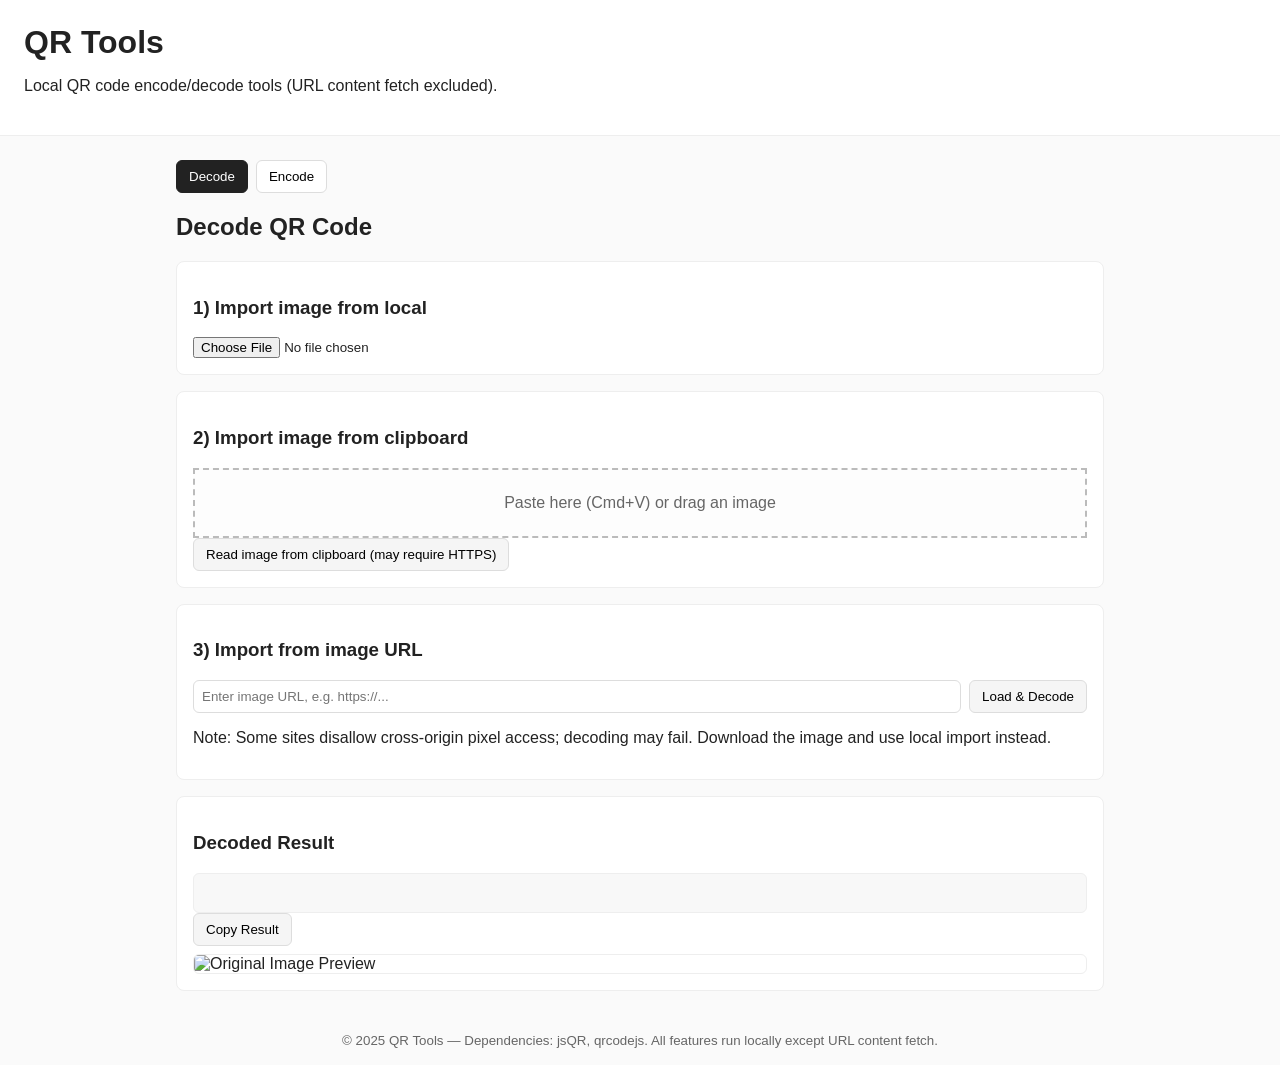
<file: index.html>
<!DOCTYPE html>
<html lang="en">

<head>
    <meta charset="UTF-8" />
    <meta name="viewport" content="width=device-width, initial-scale=1.0" />
    <meta name="theme-color" content="#0b5fff" />
    <link rel="manifest" href="/manifest.webmanifest" />
    <link rel="icon" href="/assets/icons/icon-192.svg" sizes="192x192" type="image/svg+xml" />
    <link rel="apple-touch-icon" href="/assets/icons/icon-192.svg" />
    <title>QR Tools</title>
    <link rel="stylesheet" href="./assets/styles.css" />
    <!-- jsQR: for QRCode Decode -->
    <script src="./libs/jsQR.js"></script>
    <!-- qrcodejs: for QRCode Encode -->
    <script src="./libs/qrcode.min.js"></script>
</head>

<body>
    <header>
        <h1>QR Tools</h1>
        <p>Local QR code encode/decode tools (URL content fetch excluded).</p>
    </header>

    <main>
        <nav class="tabs">
            <button class="tab-btn active" data-tab="decode">Decode</button>
            <button class="tab-btn" data-tab="encode">Encode</button>
        </nav>

        <section id="tab-decode" class="tab-content active">
            <h2>Decode QR Code</h2>
            <div class="panel">
                <h3>1) Import image from local</h3>
                <input type="file" id="fileInput" accept="image/*" />
            </div>

            <div class="panel">
                <h3>2) Import image from clipboard</h3>
                <div id="pasteArea" class="dropzone" tabindex="0" aria-label="Paste or drag image here">Paste here
                    (Cmd+V) or drag an image</div>
                <button id="readClipboardBtn">Read image from clipboard (may require HTTPS)</button>
            </div>

            <div class="panel">
                <h3>3) Import from image URL</h3>
                <div class="inline">
                    <input type="url" id="imageUrlInput" placeholder="Enter image URL, e.g. https://..." />
                    <button id="loadImageUrlBtn">Load & Decode</button>
                </div>
                <p class="note">Note: Some sites disallow cross-origin pixel access; decoding may fail. Download the
                    image and use local import instead.</p>
            </div>

            <div class="panel">
                <h3>Decoded Result</h3>
                <div id="decodeStatus" class="status"></div>
                <div id="decodedText" class="copyable" title="Click to copy"></div>
                <button id="copyDecodedBtn">Copy Result</button>
                <img id="originalImage" class="preview-img" alt="Original Image Preview" />
                <canvas id="previewCanvas" class="preview" width="0" height="0" aria-hidden="true"></canvas>
            </div>
        </section>

        <section id="tab-encode" class="tab-content">
            <h2>Generate QR Code</h2>
            <div class="panel">
                <h3>1) Enter any text to generate QR</h3>
                <textarea id="encodeTextInput" rows="4" placeholder="Enter text to encode"></textarea>
                <div class="inline">
                    <label for="errorCorrection">Error correction:</label>
                    <select id="errorCorrection">
                        <option value="L">L (7%)</option>
                        <option value="M" selected>M (15%)</option>
                        <option value="Q">Q (25%)</option>
                        <option value="H">H (30%)</option>
                    </select>
                    <label for="qrSize">Size:</label>
                    <input type="number" id="qrSize" min="128" max="1024" value="256" />
                    <button id="generateQrBtn">Generate QR</button>
                </div>
                <div id="qrOutput" class="qr-output"></div>
            </div>

            <div class="panel">
                <h3>2) Enter URL, convert page body content to QR</h3>
                <div class="inline">
                    <input type="url" id="pageUrlInput" placeholder="Enter URL, e.g. https://example.com" />
                    <button id="fetchPageBtn">Fetch & Generate</button>
                </div>
                <p class="note">Note: Fetching page content requires network; CORS may block some sites. If it fails,
                    copy the desired content into the text box above.</p>
                <div id="pageFetchStatus" class="status"></div>
            </div>
        </section>
    </main>

    <footer>
        <small>© 2025 QR Tools — Dependencies: jsQR, qrcodejs. All features run locally except URL content
            fetch.</small>
    </footer>

    <script src="./assets/app.js"></script>
    <script>
        if ('serviceWorker' in navigator) {
            window.addEventListener('load', () => {
                navigator.serviceWorker.register('./assets/sw.js').catch(console.error);
            });
        }
    </script>
</body>

</html>
</file>
<file: assets/styles.css>
* {
    box-sizing: border-box;
}

html,
body {
    height: 100%;
}

body {
    margin: 0;
    font-family: -apple-system, BlinkMacSystemFont, 'Segoe UI', Roboto, 'Helvetica Neue', Arial, 'Noto Sans', 'Apple Color Emoji', 'Segoe UI Emoji', 'Segoe UI Symbol';
    color: #222;
    background: #fafafa;
}

header {
    padding: 24px;
    background: #fff;
    border-bottom: 1px solid #eee;
}

h1 {
    margin: 0 0 8px;
}

main {
    max-width: 960px;
    margin: 24px auto;
    padding: 0 16px;
}

footer {
    text-align: center;
    padding: 16px;
    color: #666;
}

.tabs {
    display: flex;
    gap: 8px;
    margin-bottom: 16px;
}

.tab-btn {
    padding: 8px 12px;
    border: 1px solid #ddd;
    background: #fff;
    cursor: pointer;
    border-radius: 6px;
}

.tab-btn.active {
    background: #222;
    color: #fff;
    border-color: #222;
}

.tab-content {
    display: none;
}

.tab-content.active {
    display: block;
}

.panel {
    background: #fff;
    border: 1px solid #eee;
    border-radius: 8px;
    padding: 16px;
    margin-bottom: 16px;
}

.inline {
    display: flex;
    gap: 8px;
    align-items: center;
    flex-wrap: wrap;
}

input[type="url"],
input[type="number"],
textarea {
    flex: 1 1 auto;
    padding: 8px;
    border: 1px solid #ddd;
    border-radius: 6px;
}

button {
    padding: 8px 12px;
    border: 1px solid #ddd;
    background: #f5f5f5;
    border-radius: 6px;
    cursor: pointer;
}

button:hover {
    background: #eee;
}

.dropzone {
    border: 2px dashed #bbb;
    padding: 24px;
    text-align: center;
    background: #fdfdfd;
    color: #666;
}

.dropzone.dragover {
    border-color: #222;
    color: #222;
    background: #f7f7f7;
}

.preview {
    display: none;
    max-width: 100%;
}

.status {
    color: #555;
    font-size: 0.9em;
    margin-top: 8px;
}

.copyable {
    padding: 12px;
    background: #f8f8f8;
    border: 1px solid #eee;
    border-radius: 6px;
    min-height: 40px;
    word-wrap: break-word;
}

.copyable:hover {
    background: #f1f1f1;
}

.qr-output {
    display: inline-block;
    padding: 12px;
    background: #fff;
    border: 1px solid #eee;
    border-radius: 8px;
}

.qr-output canvas,
.qr-output img {
    max-width: 100%;
    height: auto;
    display: block;
}

.preview-img {
    max-width: 100%;
    height: auto;
    display: block;
    margin-top: 8px;
    border: 1px solid #eee;
    border-radius: 6px;
}
</file>
<file: src/css/styles.css>
* {
    box-sizing: border-box;
}

html,
body {
    height: 100%;
}

body {
    margin: 0;
    font-family: -apple-system, BlinkMacSystemFont, 'Segoe UI', Roboto, 'Helvetica Neue', Arial, 'Noto Sans', 'Apple Color Emoji', 'Segoe UI Emoji', 'Segoe UI Symbol';
    color: #222;
    background: #fafafa;
}

header {
    padding: 24px;
    background: #fff;
    border-bottom: 1px solid #eee;
}

h1 {
    margin: 0 0 8px;
}

main {
    max-width: 960px;
    margin: 24px auto;
    padding: 0 16px;
}

footer {
    text-align: center;
    padding: 16px;
    color: #666;
}

.tabs {
    display: flex;
    gap: 8px;
    margin-bottom: 16px;
}

.tab-btn {
    padding: 8px 12px;
    border: 1px solid #ddd;
    background: #fff;
    cursor: pointer;
    border-radius: 6px;
}

.tab-btn.active {
    background: #222;
    color: #fff;
    border-color: #222;
}

.tab-content {
    display: none;
}

.tab-content.active {
    display: block;
}

.panel {
    background: #fff;
    border: 1px solid #eee;
    border-radius: 8px;
    padding: 16px;
    margin-bottom: 16px;
}

.inline {
    display: flex;
    gap: 8px;
    align-items: center;
    flex-wrap: wrap;
}

input[type="url"],
input[type="number"],
textarea {
    flex: 1 1 auto;
    padding: 8px;
    border: 1px solid #ddd;
    border-radius: 6px;
}

button {
    padding: 8px 12px;
    border: 1px solid #ddd;
    background: #f5f5f5;
    border-radius: 6px;
    cursor: pointer;
}

button:hover {
    background: #eee;
}

.dropzone {
    border: 2px dashed #bbb;
    padding: 24px;
    text-align: center;
    background: #fdfdfd;
    color: #666;
}

.dropzone.dragover {
    border-color: #222;
    color: #222;
    background: #f7f7f7;
}

.preview {
    display: none;
    max-width: 100%;
}

.status {
    color: #555;
    font-size: 0.9em;
    margin-top: 8px;
}

.copyable {
    padding: 12px;
    background: #f8f8f8;
    border: 1px solid #eee;
    border-radius: 6px;
    min-height: 40px;
    word-wrap: break-word;
}

.copyable:hover {
    background: #f1f1f1;
}

.qr-output {
    display: inline-block;
    padding: 12px;
    background: #fff;
    border: 1px solid #eee;
    border-radius: 8px;
}

.qr-output canvas,
.qr-output img {
    max-width: 100%;
    height: auto;
    display: block;
}

.preview-img {
    max-width: 100%;
    height: auto;
    display: block;
    margin-top: 8px;
    border: 1px solid #eee;
    border-radius: 6px;
}
</file>
